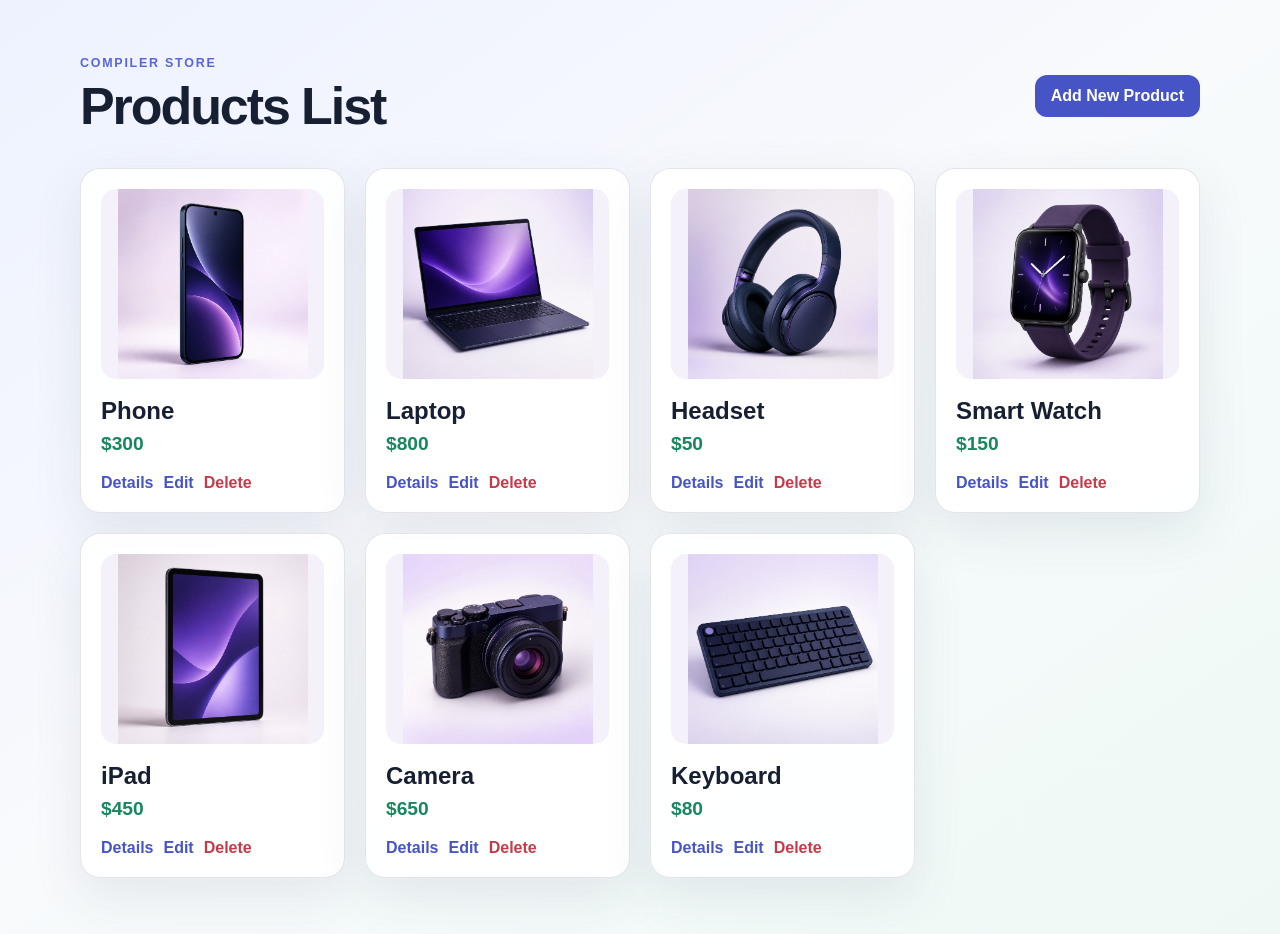
<file: output/index.html>
<!DOCTYPE html><html><head><meta charset="UTF-8"><title>Product Store</title>
<link rel="stylesheet" href="style.css"><script src="script.js" defer></script>
</head>
<body data-page="index"><main class="container"><header class="page-header"><div><p class="eyebrow">Compiler Store</p>
<h1>Products List</h1>
</div>
<a class="button primary" href="add_product.html">Add New Product</a></header>
<section id="products-list" class="products" aria-label="Products"><article class="product-card" data-product-id="1" data-product-name="Phone" data-product-price="300" data-product-image="phone.png"><img class="product-image" src="pics/phone.png" alt="Phone"><h2>Phone</h2>
<p class="price">$300</p>
<nav class="card-actions" aria-label="Actions for Phone"><a href="product_details.html?product_id=1">Details</a><a href="edit_product.html?product_id=1">Edit</a><a class="danger delete-link" href="index.html?delete_product=1">Delete</a></nav>
</article>
<article class="product-card" data-product-id="2" data-product-name="Laptop" data-product-price="800" data-product-image="laptop.png"><img class="product-image" src="pics/laptop.png" alt="Laptop"><h2>Laptop</h2>
<p class="price">$800</p>
<nav class="card-actions" aria-label="Actions for Laptop"><a href="product_details.html?product_id=2">Details</a><a href="edit_product.html?product_id=2">Edit</a><a class="danger delete-link" href="index.html?delete_product=2">Delete</a></nav>
</article>
<article class="product-card" data-product-id="3" data-product-name="Headset" data-product-price="50" data-product-image="headset.png"><img class="product-image" src="pics/headset.png" alt="Headset"><h2>Headset</h2>
<p class="price">$50</p>
<nav class="card-actions" aria-label="Actions for Headset"><a href="product_details.html?product_id=3">Details</a><a href="edit_product.html?product_id=3">Edit</a><a class="danger delete-link" href="index.html?delete_product=3">Delete</a></nav>
</article>
<article class="product-card" data-product-id="4" data-product-name="Smart Watch" data-product-price="150" data-product-image="smart_watch.png"><img class="product-image" src="pics/smart_watch.png" alt="Smart Watch"><h2>Smart Watch</h2>
<p class="price">$150</p>
<nav class="card-actions" aria-label="Actions for Smart Watch"><a href="product_details.html?product_id=4">Details</a><a href="edit_product.html?product_id=4">Edit</a><a class="danger delete-link" href="index.html?delete_product=4">Delete</a></nav>
</article>
<article class="product-card" data-product-id="5" data-product-name="iPad" data-product-price="450" data-product-image="ipad.png"><img class="product-image" src="pics/ipad.png" alt="iPad"><h2>iPad</h2>
<p class="price">$450</p>
<nav class="card-actions" aria-label="Actions for iPad"><a href="product_details.html?product_id=5">Details</a><a href="edit_product.html?product_id=5">Edit</a><a class="danger delete-link" href="index.html?delete_product=5">Delete</a></nav>
</article>
<article class="product-card" data-product-id="6" data-product-name="Camera" data-product-price="650" data-product-image="camera.png"><img class="product-image" src="pics/camera.png" alt="Camera"><h2>Camera</h2>
<p class="price">$650</p>
<nav class="card-actions" aria-label="Actions for Camera"><a href="product_details.html?product_id=6">Details</a><a href="edit_product.html?product_id=6">Edit</a><a class="danger delete-link" href="index.html?delete_product=6">Delete</a></nav>
</article>
<article class="product-card" data-product-id="7" data-product-name="Keyboard" data-product-price="80" data-product-image="keyboard.png"><img class="product-image" src="pics/keyboard.png" alt="Keyboard"><h2>Keyboard</h2>
<p class="price">$80</p>
<nav class="card-actions" aria-label="Actions for Keyboard"><a href="product_details.html?product_id=7">Details</a><a href="edit_product.html?product_id=7">Edit</a><a class="danger delete-link" href="index.html?delete_product=7">Delete</a></nav>
</article>
</section>
<p id="empty-state" class="empty-state" hidden>No products available.</p>
</main>
</body>
</html>
</file>
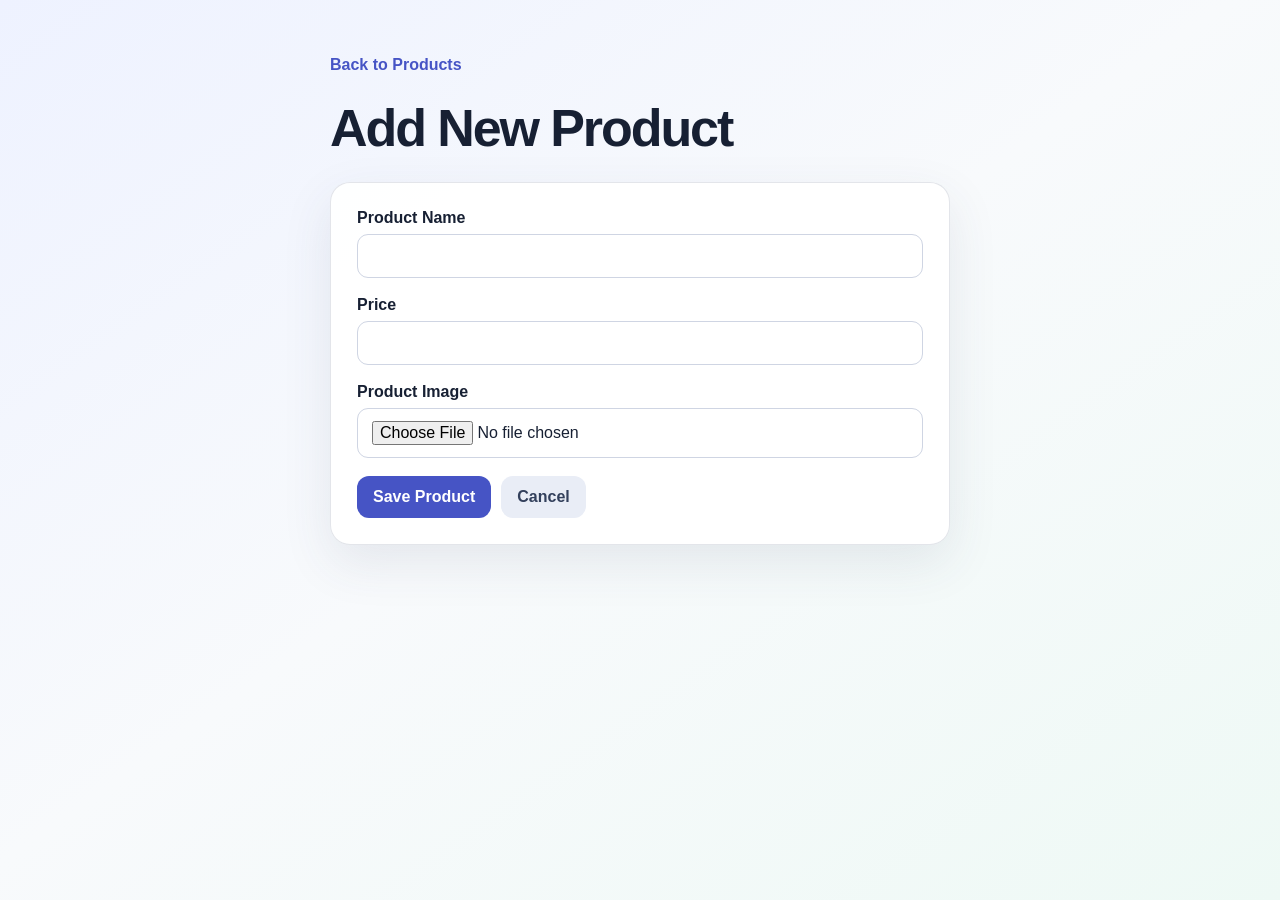
<file: output/add_product.html>
<!DOCTYPE html><html><head><meta charset="UTF-8"><title>Add Product</title>
<link rel="stylesheet" href="style.css"><script src="script.js" defer></script>
</head>
<body data-page="add"><main class="container narrow"><a class="back-link" href="index.html">Back to Products</a><h1>Add New Product</h1>
<form id="product-form" method="post" enctype="multipart/form-data"><div class="form-field"><label for="name">Product Name</label><input id="name" name="name" type="text" required></div>
<div class="form-field"><label for="price">Price</label><input id="price" name="price" type="number" min="0" step="0.01" required></div>
<div class="form-field"><label for="image">Product Image</label><input id="image" name="image" type="file" accept=".png,.jpg,.jpeg,.webp" required></div>
<div class="form-actions"><button type="submit">Save Product</button><a class="button secondary" href="index.html">Cancel</a></div>
</form>
</main>
</body>
</html>
</file>
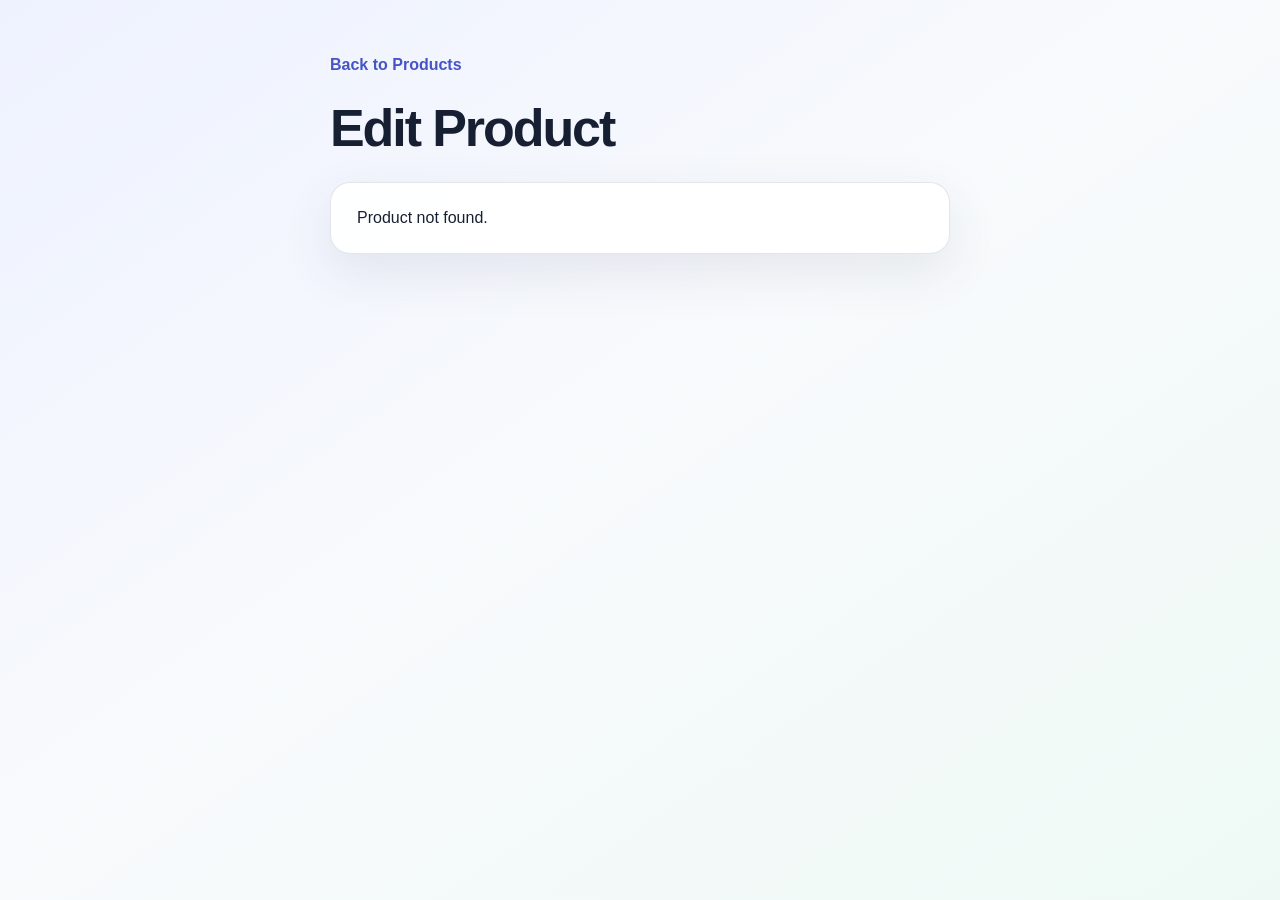
<file: output/edit_product.html>
<!DOCTYPE html><html><head><meta charset="UTF-8"><title>Edit Product</title>
<link rel="stylesheet" href="style.css"><script src="script.js" defer></script>
</head>
<body data-page="edit"><main class="container narrow"><a class="back-link" href="index.html">Back to Products</a><h1>Edit Product</h1>
<form id="product-form" method="post" enctype="multipart/form-data" data-product-id=""><div class="form-field"><label for="name">Product Name</label><input id="name" name="name" type="text" value="" required></div>
<div class="form-field"><label for="price">Price</label><input id="price" name="price" type="number" min="0" step="0.01" value="" required></div>
<div class="form-field"><label for="image">Replace Product Image</label><input id="image" name="image" type="file" accept=".png,.jpg,.jpeg,.webp"><small class="muted">Current image: </small></div>
<div class="form-actions"><button type="submit">Update Product</button><a class="button secondary" href="index.html">Cancel</a></div>
</form>
</main>
</body>
</html>
</file>
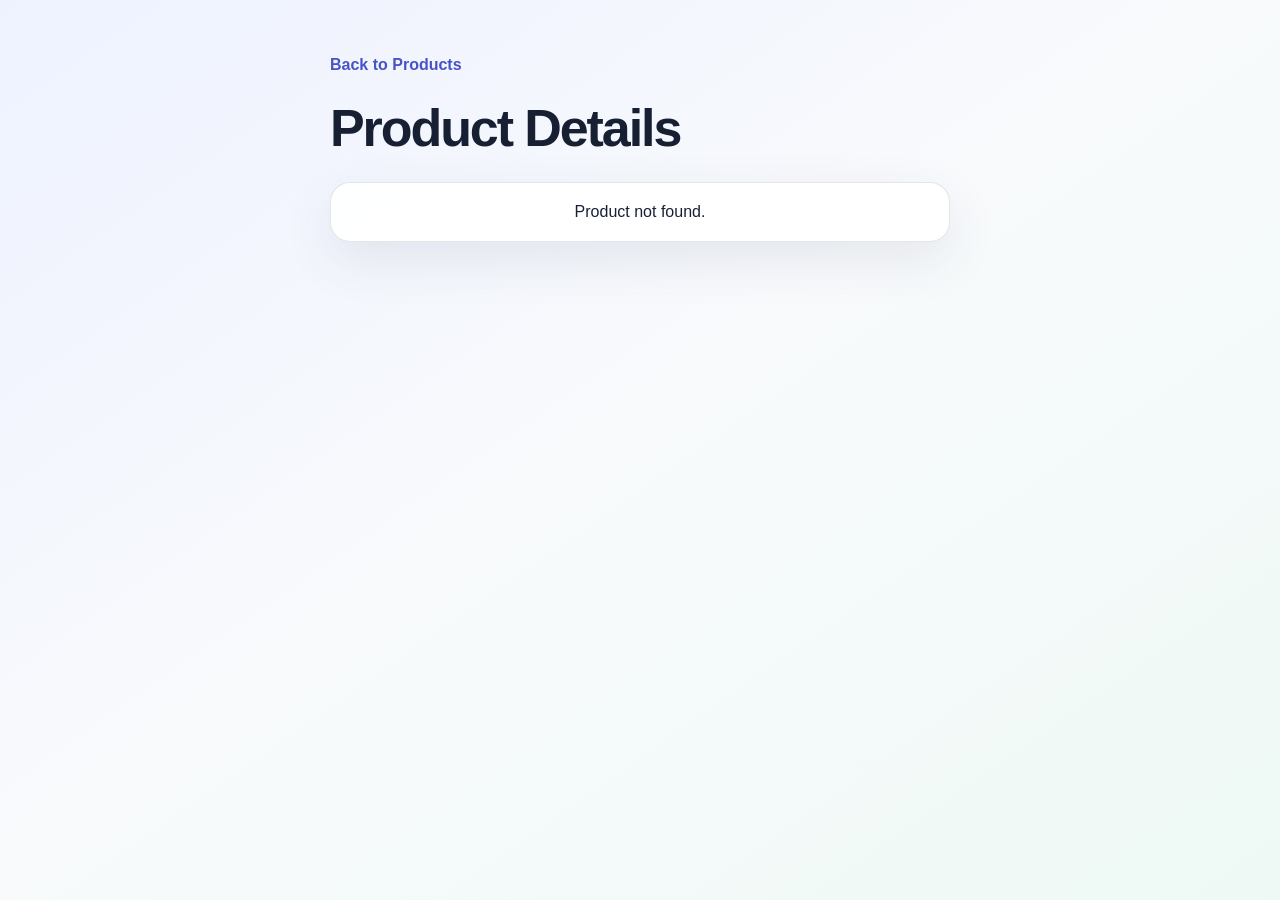
<file: output/product_details.html>
<!DOCTYPE html><html><head><meta charset="UTF-8"><title>Product Details</title>
<link rel="stylesheet" href="style.css"><script src="script.js" defer></script>
</head>
<body data-page="details"><main class="container narrow"><a class="back-link" href="index.html">Back to Products</a><h1>Product Details</h1>
<article id="product-details" class="product-card details-card" data-product-id=""><img id="product-image" class="product-image large" alt><h2 id="product-name"></h2>
<p id="product-price" class="price">$</p>
<p id="product-image-name" class="muted">Image: </p>
<nav class="card-actions"><a id="edit-product-link" href="edit_product.html?product_id=">Edit Product</a></nav>
</article>
</main>
</body>
</html>
</file>
<file: output/style.css>
:root {
    color-scheme: light;
    font-family: Inter, Arial, sans-serif;
    color: #172033;
    background: #f4f6fb;
}

* {
    box-sizing: border-box;
}

body {
    margin: 0;
    min-height: 100vh;
    background: linear-gradient(145deg, #eef2ff 0%, #f8fafc 48%, #eef9f5 100%);
}

.container {
    width: min(1120px, calc(100% - 32px));
    margin: 0 auto;
    padding: 56px 0;
}

.container.narrow {
    width: min(620px, calc(100% - 32px));
}

.page-header {
    display: flex;
    align-items: center;
    justify-content: space-between;
    gap: 24px;
    margin-bottom: 32px;
}

.eyebrow {
    margin: 0 0 6px;
    color: #5965d8;
    font-size: 0.78rem;
    font-weight: 800;
    letter-spacing: 0.14em;
    text-transform: uppercase;
}

h1,
h2,
p {
    margin-top: 0;
}

h1 {
    margin-bottom: 24px;
    font-size: clamp(2rem, 5vw, 3.25rem);
    letter-spacing: -0.04em;
}

.page-header h1 {
    margin-bottom: 0;
}

.products {
    display: grid;
    grid-template-columns: repeat(auto-fit, minmax(220px, 1fr));
    gap: 20px;
}

.product-card,
form {
    border: 1px solid rgba(117, 126, 151, 0.2);
    border-radius: 20px;
    background: rgba(255, 255, 255, 0.92);
    box-shadow: 0 18px 50px rgba(55, 65, 95, 0.1);
}

.product-card {
    padding: 20px;
}

.product-card h2 {
    margin-bottom: 8px;
}

.product-image {
    display: block;
    width: 100%;
    height: 190px;
    margin-bottom: 18px;
    border-radius: 15px;
    object-fit: contain;
    background: #f4f1fb;
}

.product-image.large {
    width: min(100%, 380px);
    height: 380px;
    margin-right: auto;
    margin-left: auto;
}

.price {
    color: #19875d;
    font-size: 1.2rem;
    font-weight: 800;
}

.card-actions,
.form-actions {
    display: flex;
    flex-wrap: wrap;
    align-items: center;
    gap: 10px;
}

a {
    color: #4654c5;
    font-weight: 700;
    text-decoration: none;
}

a:hover {
    text-decoration: underline;
}

.danger {
    color: #c43c4a;
}

.button,
button {
    display: inline-flex;
    align-items: center;
    justify-content: center;
    min-height: 42px;
    padding: 10px 16px;
    border: 0;
    border-radius: 12px;
    cursor: pointer;
    font: inherit;
    font-weight: 800;
    text-decoration: none;
}

.button:hover {
    text-decoration: none;
}

.button.primary,
button {
    color: white;
    background: #4654c5;
}

.button.secondary {
    color: #33405c;
    background: #e9edf6;
}

form {
    padding: 26px;
}

.form-field {
    margin-bottom: 18px;
}

label {
    display: block;
    margin-bottom: 7px;
    font-weight: 800;
}

input {
    width: 100%;
    padding: 12px 14px;
    border: 1px solid #cfd5e3;
    border-radius: 11px;
    background: white;
    color: #172033;
    font: inherit;
}

input:focus {
    border-color: #5965d8;
    outline: 3px solid rgba(89, 101, 216, 0.15);
}

.back-link {
    display: inline-block;
    margin-bottom: 24px;
}

.details-card {
    text-align: center;
}

.details-card .product-image,
.details-card .card-actions {
    justify-content: center;
    margin-right: auto;
    margin-left: auto;
}

.muted,
.empty-state {
    color: #667085;
}

.empty-state {
    padding: 36px;
    border: 1px dashed #b7bfd1;
    border-radius: 18px;
    text-align: center;
}

@media (max-width: 640px) {
    .container {
        padding: 32px 0;
    }

    .page-header {
        align-items: flex-start;
        flex-direction: column;
    }
}
</file>
